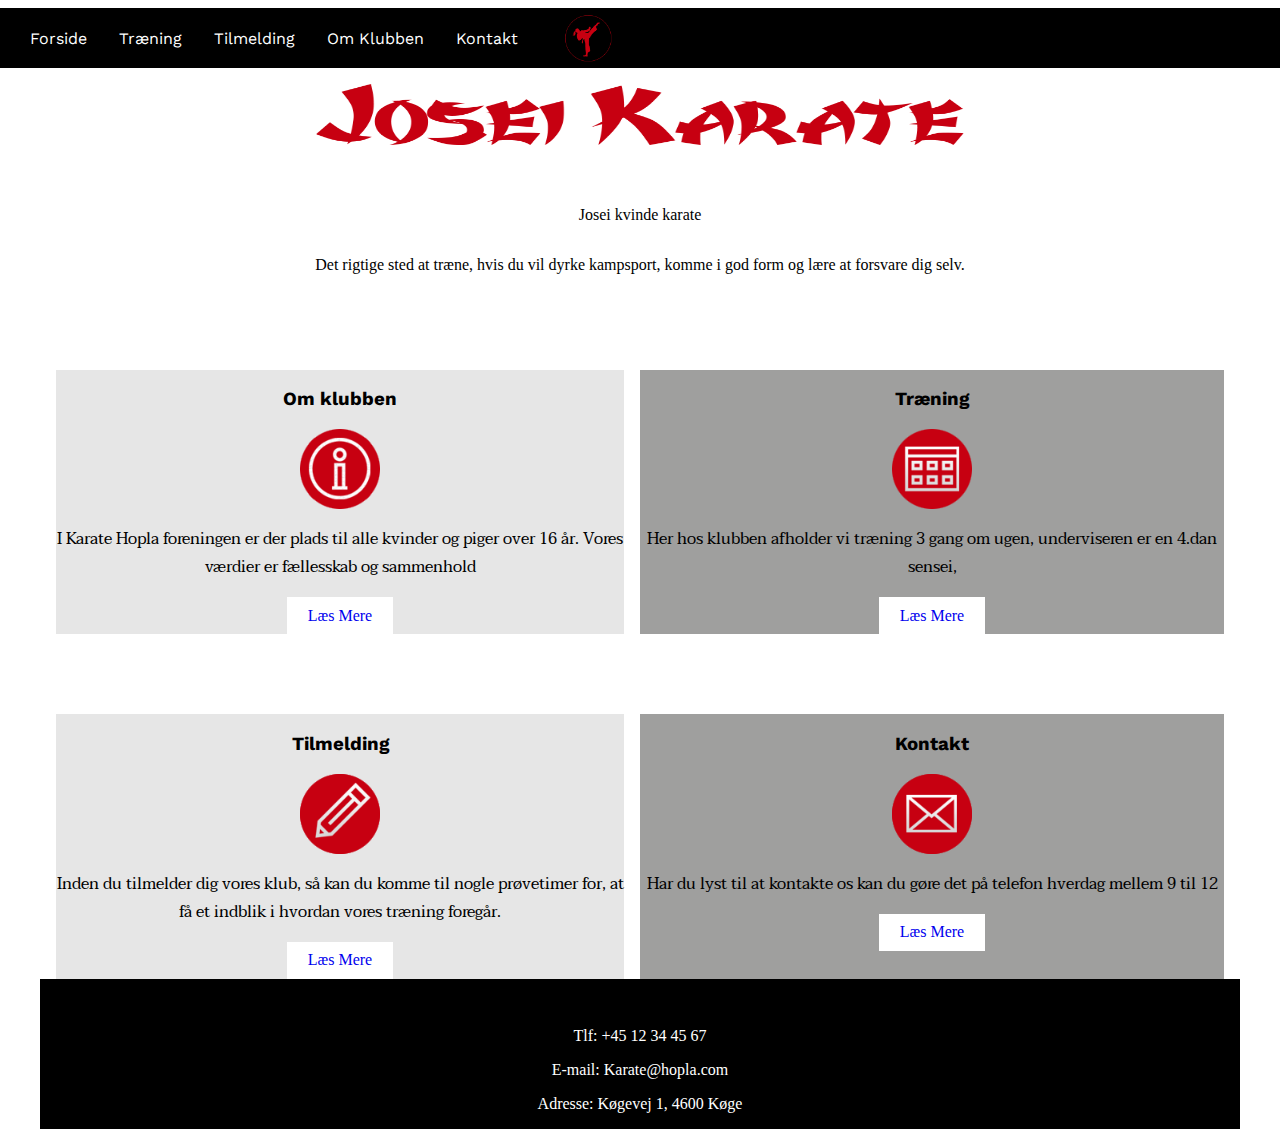
<file: index.html>
<!doctype html>
<html>
<head>
<meta charset="utf-8">
<meta name="viewport" content="width=device-width, initial-scale=1.0">
<link href="https://fonts.googleapis.com/css?family=Work+Sans&display=swap" rel="stylesheet">
<link href="https://fonts.googleapis.com/css?family=Taviraj&display=swap" rel="stylesheet">
<title>Josei Karate</title>
<link href="skabelon.css" rel="stylesheet" type="text/css">
</head>

<body>

	<div id="wrapper">

	<nav>
		<ul>

			<li> <a href="index.html">Forside</a>	</li>
			<li> <a href="Sites/treaning.html">Træning</a>	</li>
			<li> <a href="Sites/tildmelding.html">Tilmelding</a>   </li>
			<li> <a href="Sites/Omklubben.html">Om Klubben</a>	</li>
			<li> <a href="Sites/kontact.html">Kontakt</a>	</li>


		</ul>
		<img class="topicon" src="Sites/pictures/karate_logo.png" alt="top icon" width="60" height="60">
	</nav>

	<header>

		<img src="Sites/pictures/Logo_Name_v2.png" alt=" Joesai Karate ">

	</header>


<p class="index_text1">Josei kvinde karate</p>
<p class="index_text2">Det rigtige sted at træne, hvis du vil dyrke kampsport, komme i god form og lære at forsvare dig selv.</p>

	<!-- text.. -->
	<!-- some type of image.. -->

	<!-- Box container -->
	<section class="boxes">

			<div class="box_lightgray">
				<h3 class="box_header">Om klubben</h3>
				<img class="boxicon" src="Sites/pictures/icon-om-klubben.png" alt="top icon" width="80" height="80">
				<p class="boxtext">I Karate Hopla foreningen er der plads til alle kvinder og piger over 16 år. Vores værdier er fællesskab og sammenhold</p>
				<a href="#" class="boxbottom">Læs Mere</a>
			</div>

			<div class="box_gray">
				<h3 class="box_header">Træning</h3>
				<img class="boxicon" src="Sites/pictures/traning.png" alt="top icon" width="80" height="80">
				<p class="boxtext">Her hos klubben afholder vi træning 3 gang om ugen, underviseren er en 4.dan sensei,</p>
				<a href="#" class="boxbottom">Læs Mere</a>
			</div>


			<div class="box_lightgray">
				<h3 class="box_header">Tilmelding</h3>
				<img class="boxicon" src="Sites/pictures/tilmeldning.png" alt="top icon" width="80" height="80">
				<p class="boxtext">Inden du tilmelder dig vores klub, så kan du komme til nogle prøvetimer for, at få et indblik i hvordan vores træning foregår.</p>
				<a href="#" class="boxbottom">Læs Mere</a>
			</div>


			<div class="box_gray">
				<h3 class="box_header">Kontakt</h3>
				<img class="boxicon" src="Sites/pictures/kontakt.png" alt="top icon" width="80" height="80">
				<p class="boxtext">Har du lyst til at kontakte os kan du gøre det på telefon hverdag mellem 9 til 12</p>
				<a href="#" class="boxbottom">Læs Mere</a>
			</div>
			</section>
		<!--
		<aside><h2>ASIDE</h2></aside>
-->
	<footer>
		<footer>
		<p class="footerkontakt">Tlf: +45 12 34 45 67</p>
		<p class="footerkontakt">E-mail: Karate@hopla.com</p>
		<p class="footerkontakt">Adresse: Køgevej 1, 4600 Køge</p>
	</footer>
	</footer>


	</div> <!-- END WRAPPER-->
</body>
</html>
</file>
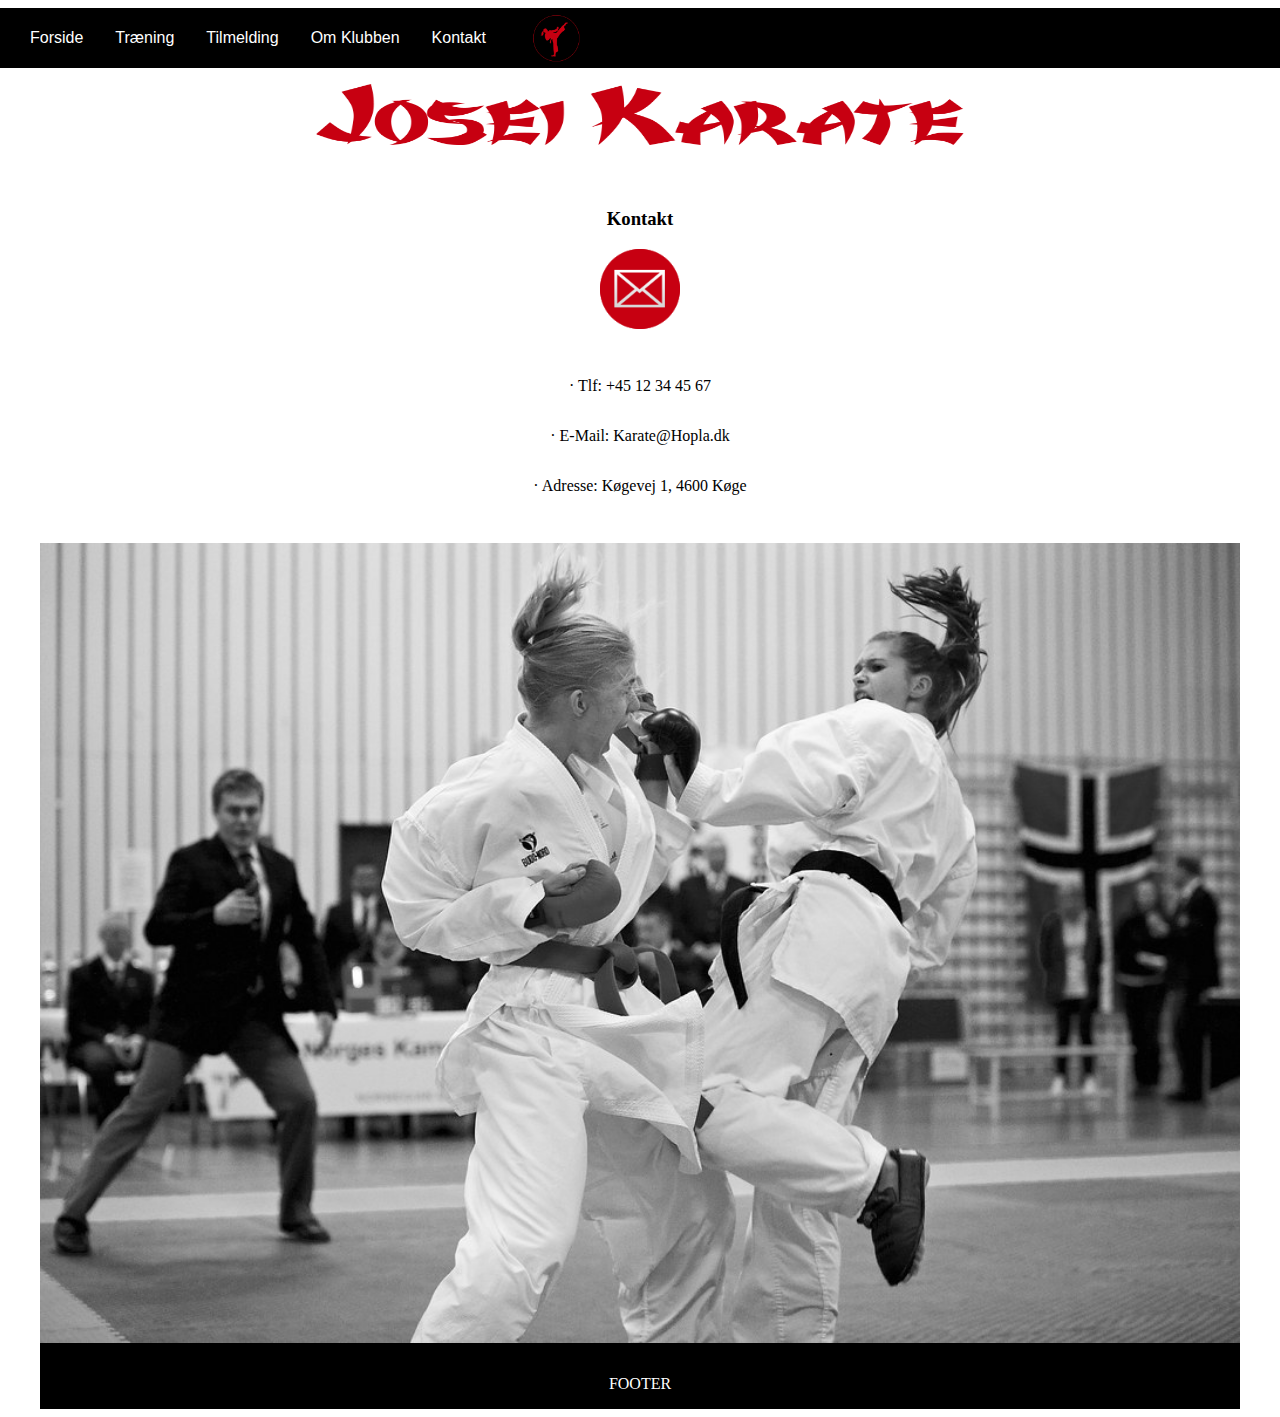
<file: Sites/kontakt.html>
<!doctype html>
<html>
<head>
<meta charset="utf-8">
<meta name="viewport" content="width=device-width, initial-scale=1.0">
<title>Josei Karate</title>
<link href="../skabelon.css" rel="stylesheet" type="text/css">
</head>

<body>

	<div id="wrapper">

	<nav>
		<ul>

			<li> <a href="../index.html">Forside</a>	</li>
			<li> <a href="treaning.html">Træning</a>	</li>
			<li> <a href="tildmelding.html">Tilmelding</a>   </li>
			<li> <a href="Omklubben.html">Om Klubben</a>	</li>
			<li> <a href="kontakt.html">Kontakt</a>	</li>

		</ul>
		<img class="topicon" src="pictures/karate_logo.png" alt="top icon" width="60" height="60">
	</nav>

	<header>
		<img src="pictures/Logo_Name_v2.png" alt=" Joesai Karate ">
	</header>
	<!-- text.. -->
	<!-- some type of image.. -->

	<!-- Box container -->
	<section class="boxes_kontact">


				<h3>Kontakt</h3>
				<img class="boxicon" src="pictures/bottomicon.png" alt="top icon" width="80" height="80">
				<p>
<p>· Tlf: +45 12 34 45 67 </p>
<p>· E-Mail: Karate@Hopla.dk </p>
<p>· Adresse: Køgevej 1, 4600 Køge </p>
</p>
				<img src="pictures/karate2.jpg" alt="karate2" width="100%">


			</section>
		<!--
		<aside><h2>ASIDE</h2></aside>
-->
	<footer>
		<p>FOOTER</p>
	</footer>


	</div> <!-- END WRAPPER-->
</body>
</html>
</file>
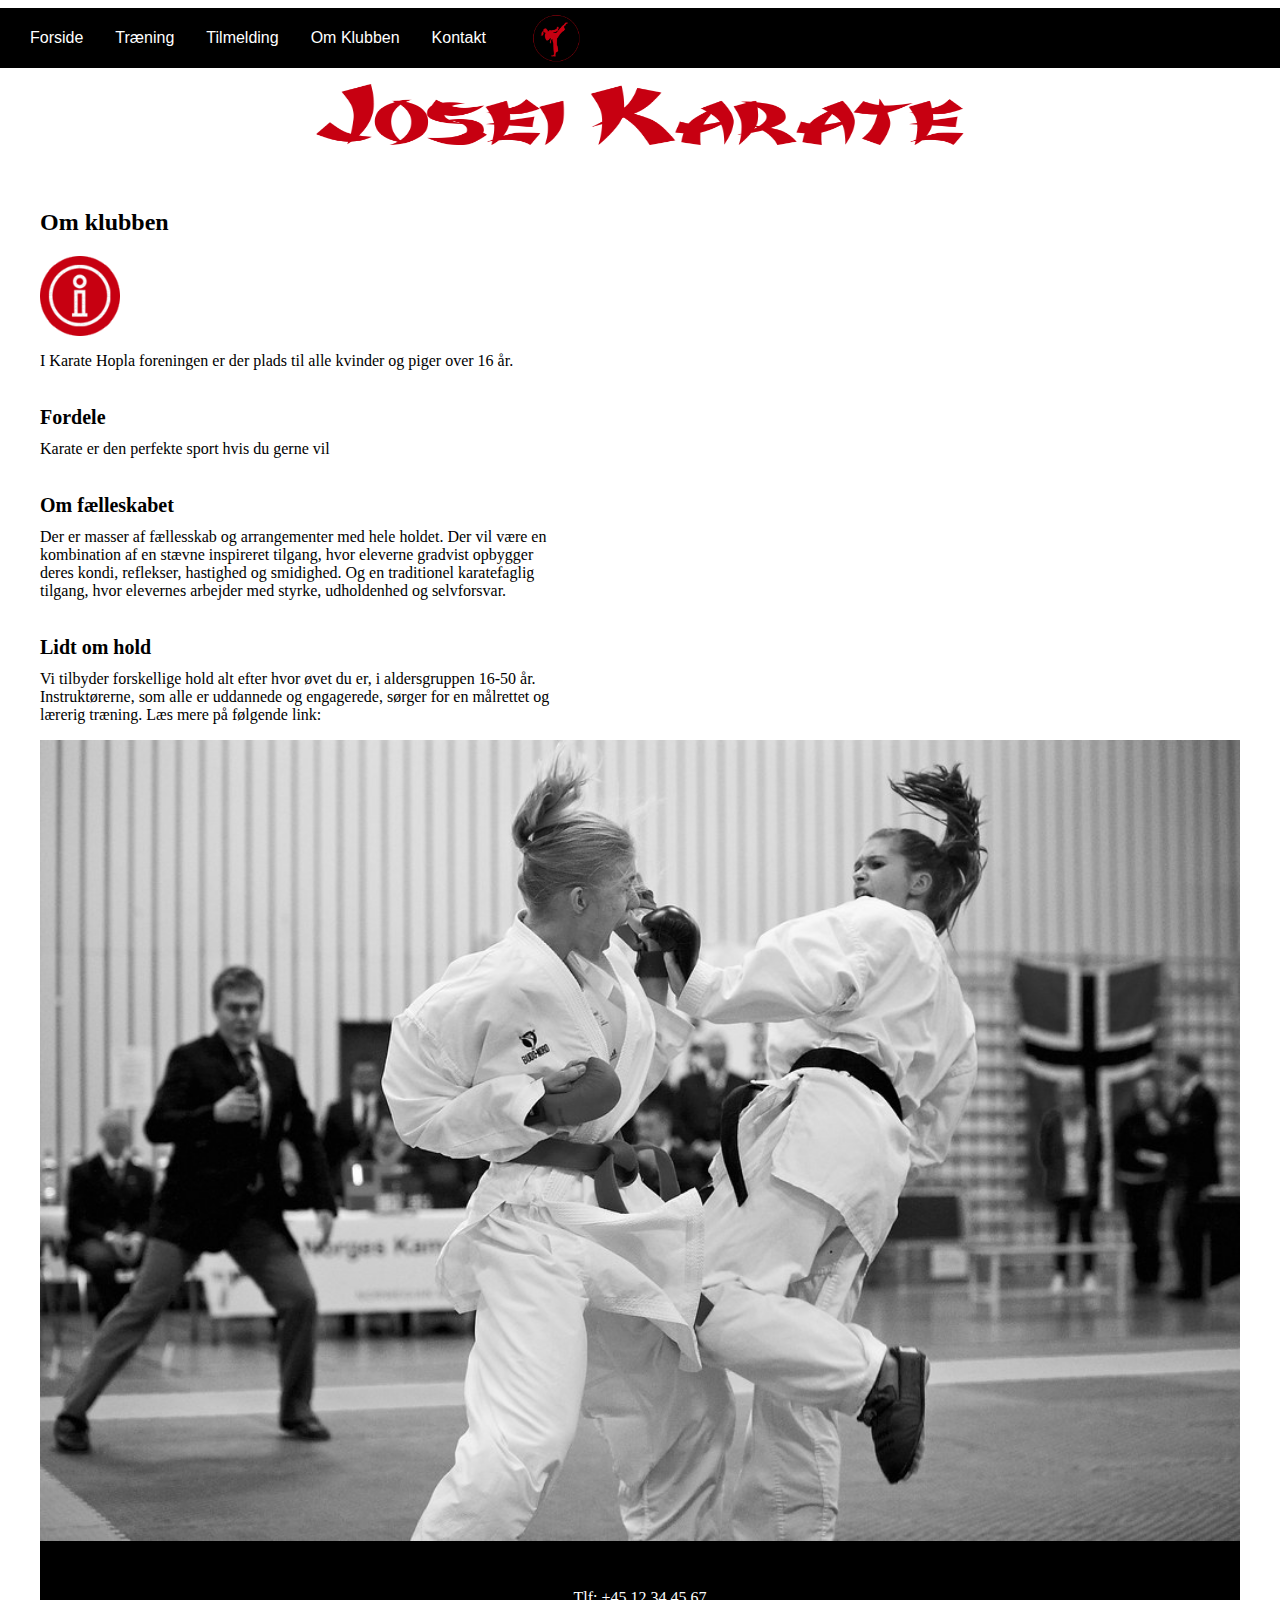
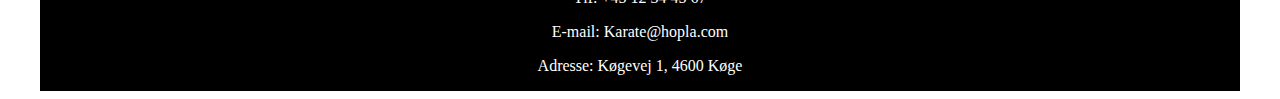
<file: Sites/Omklubben.html>
<!doctype html>
<html>
<head>
<meta charset="utf-8">
<meta name="viewport" content="width=device-width, initial-scale=1.0">
<title>Josei Karate</title>
<link href="../skabelon.css" rel="stylesheet" type="text/css">
</head>

<body>

	<div id="wrapper">

	<nav>
		<ul>

			<li> <a href="../index.html">Forside</a>	</li>
			<li> <a href="treaning.html">Træning</a>	</li>
			<li> <a href="tildmelding.html">Tilmelding</a>   </li>
			<li> <a href="Omklubben.html">Om Klubben</a>	</li>
			<li> <a href="kontakt.html">Kontakt</a>	</li>


		</ul>
		<img class="topicon" src="pictures/karate_logo.png" alt="top icon" width="60" height="60" >
	</nav>

	<header>
				<img src="pictures/Logo_Name_v2.png" alt=" Joesai Karate ">
	</header>
	<!-- text.. -->
	<!-- some type of image.. -->

	<!-- Box container -->
	<section class="boxes_omklubben">


				<h2> Om klubben</h2>
				<img class="boxicon" src="pictures/icon-om-klubben.png" alt="top icon" width="80" height="80">
				<p>
				I Karate Hopla foreningen er der plads til alle kvinder
				og piger over 16 år.
			 </p>
			 <p class="thick">Fordele</p>
		   <p  class="text_box">Karate er den perfekte sport hvis du gerne vil

			 <p class="thick">Om fælleskabet</p>
				<p  class="text_box">Der er masser af fællesskab og arrangementer
				med hele holdet.  Der vil være en kombination af en
				stævne inspireret tilgang, hvor eleverne gradvist
				opbygger deres kondi, reflekser, hastighed og
				smidighed. Og en traditionel karatefaglig tilgang, hvor
				elevernes arbejder med styrke, udholdenhed og
				selvforsvar.</p>

				<p class="thick">Lidt om hold</p>
				<p  class="text_box">Vi tilbyder forskellige hold alt efter hvor øvet du er, i
				aldersgruppen 16-50 år. Instruktørerne, som alle er
				uddannede og engagerede, sørger for en målrettet og
				lærerig træning.
				Læs mere på følgende link:</p>







				<img src="pictures/karate2.jpg" alt="karate2" width="100%">


			</section>
		<!--
		<aside><h2>ASIDE</h2></aside>
-->
	<footer>
		<footer>
		<p class="footerkontakt">Tlf: +45 12 34 45 67</p>
		<p class="footerkontakt">E-mail: Karate@hopla.com</p>
		<p class="footerkontakt">Adresse: Køgevej 1, 4600 Køge</p>
	</footer>
	</footer>


	</div> <!-- END WRAPPER-->
</body>
</html>
</file>
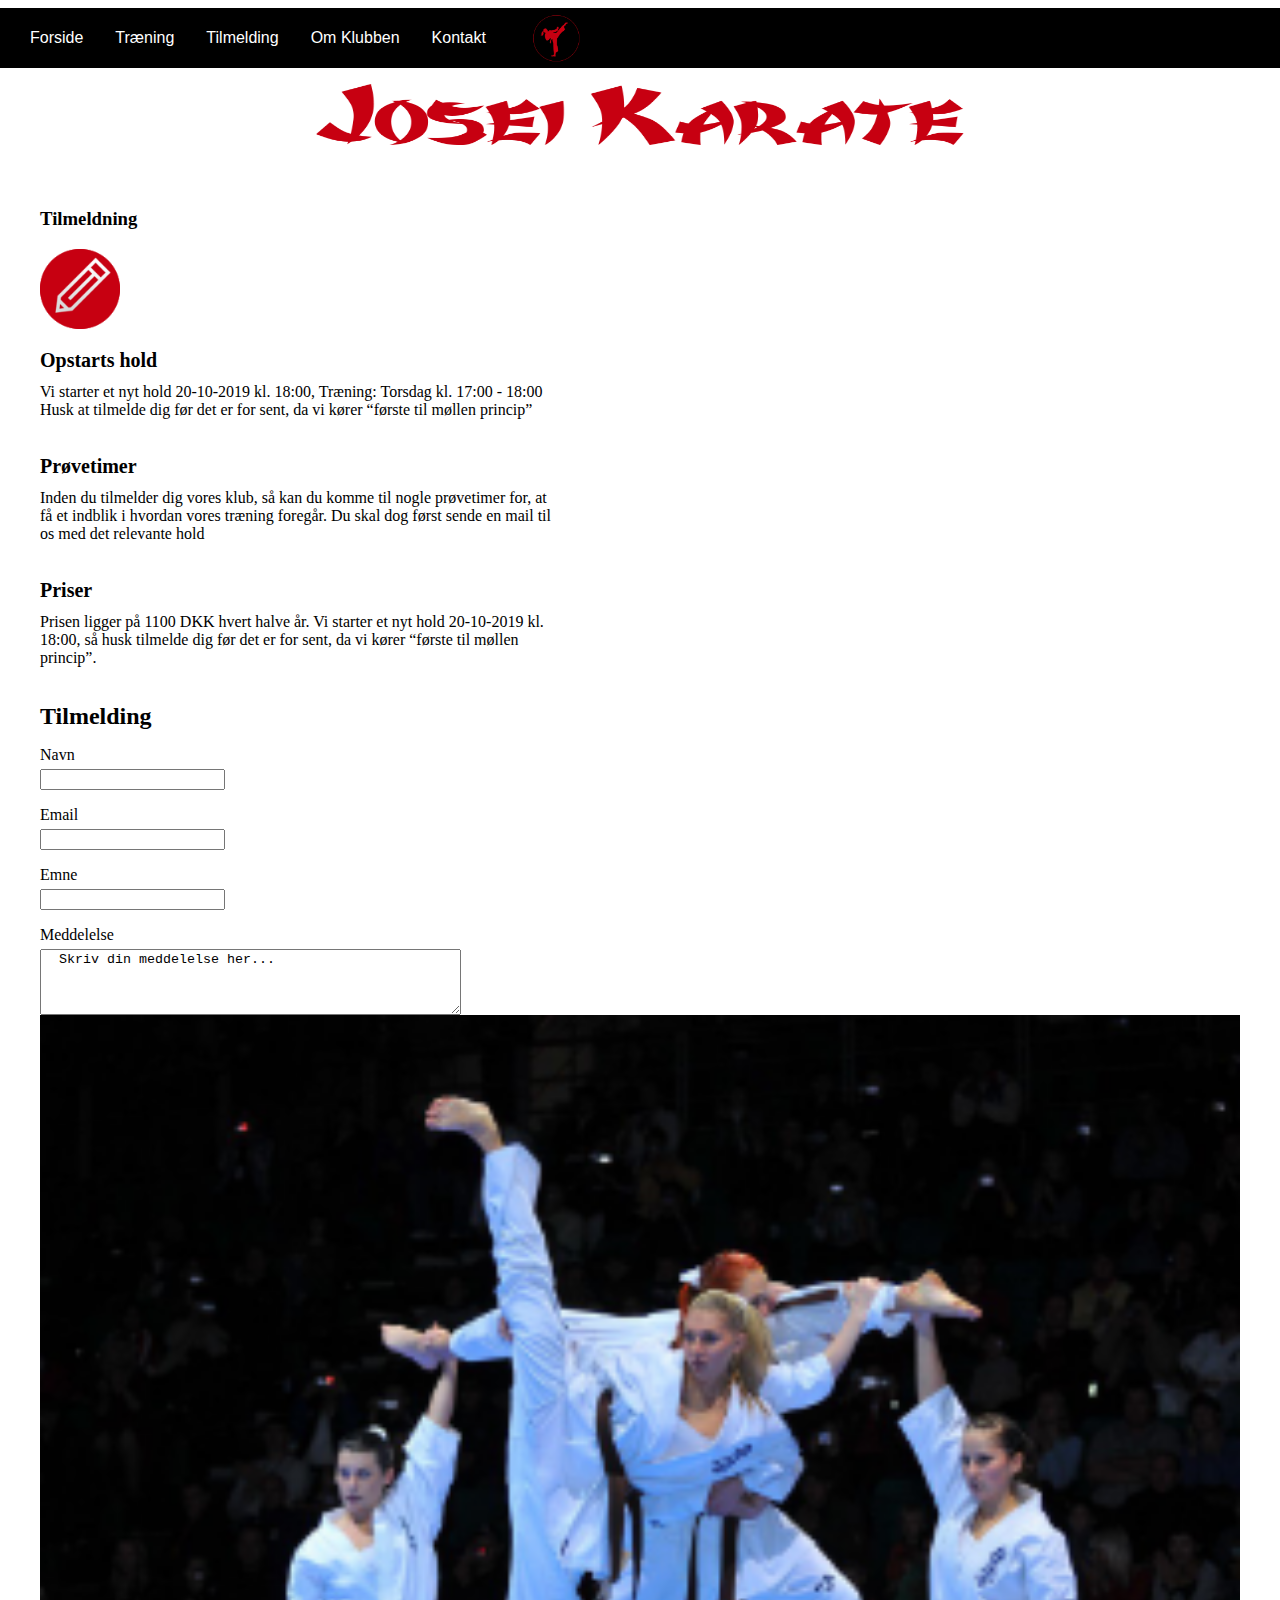
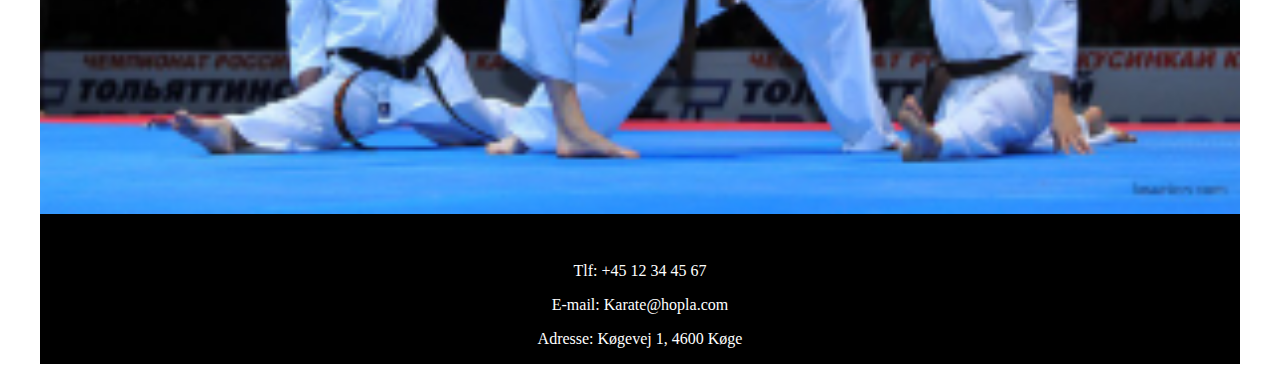
<file: Sites/tildmelding.html>
<!doctype html>
<html>
<head>
<meta charset="utf-8">
<meta name="viewport" content="width=device-width, initial-scale=1.0">
<title>Josei Karate</title>
<link href="../skabelon.css" rel="stylesheet" type="text/css">
</head>

<body>

	<div id="wrapper">

	<nav>
		<ul>

			<li> <a href="../index.html">Forside</a>	</li>
			<li> <a href="treaning.html">Træning</a>	</li>
			<li> <a href="tildmelding.html">Tilmelding</a>   </li>
			<li> <a href="Omklubben.html">Om Klubben</a>	</li>
			<li> <a href="kontakt.html">Kontakt</a>	</li>


		</ul>
		<img class="topicon" src="pictures/karate_logo.png" alt="top icon" width="60" height="60">
	</nav>

	<header>
				<img src="pictures/Logo_Name_v2.png" alt=" Joesai Karate ">
	</header>
	<!-- text.. -->
	<!-- some type of image.. -->

	<!-- Box container -->
	<section class="boxes_tilmelding">


				<h3>Tilmeldning</h3>
				<img class="boxicon" src="pictures/tilmeldning.png" alt="top icon" width="80" height="80">
				<p class="thick">Opstarts hold</p>
				<p class="text_box">Vi starter et nyt hold 20-10-2019 kl. 18:00,
				Træning: Torsdag kl. 17:00 - 18:00
				Husk at tilmelde dig før det er for sent, da vi kører
				“første til møllen princip”
				</p>
				<p class="thick">Prøvetimer</p>
				<p class="text_box">Inden du tilmelder dig vores klub, så kan du komme til
				nogle prøvetimer for, at få et indblik i hvordan vores
				træning foregår. Du skal dog først sende en mail til os
				med det relevante hold
				</p>
				<p class="thick">Priser</p>
				<p class="text_box">Prisen ligger på 1100 DKK hvert halve år.
				Vi starter et nyt hold 20-10-2019 kl. 18:00,
				så husk tilmelde dig før det er for sent, da vi kører
				“første til møllen princip”.
				</p>
<h2 class="space">Tilmelding</h2>

<p class="space2">Navn</p>
<input rows="1" cols="20" name="Besked" form="usrform"> </input>

<p class="space2">Email</p>
<input rows="1" cols="20" name="Besked" form="usrform"> </input>

<p class="space2">Emne</p>
<input rows="1" cols="20" name="Besked" form="usrform"> </input>

<p class="space2">Meddelelse</p>
<textarea rows="4" cols="50" name="Meddelelse" form="usrform">
  Skriv din meddelelse her...</textarea>


				<img src="pictures/karate5.png" alt="karate5" width="100%">


			</section>
		<!--
		<aside><h2>ASIDE</h2></aside>
-->
	<footer>
		<footer>
		<p class="footerkontakt">Tlf: +45 12 34 45 67</p>
		<p class="footerkontakt">E-mail: Karate@hopla.com</p>
		<p class="footerkontakt">Adresse: Køgevej 1, 4600 Køge</p>
	</footer>
	</footer>


	</div> <!-- END WRAPPER-->
</body>
</html>
</file>
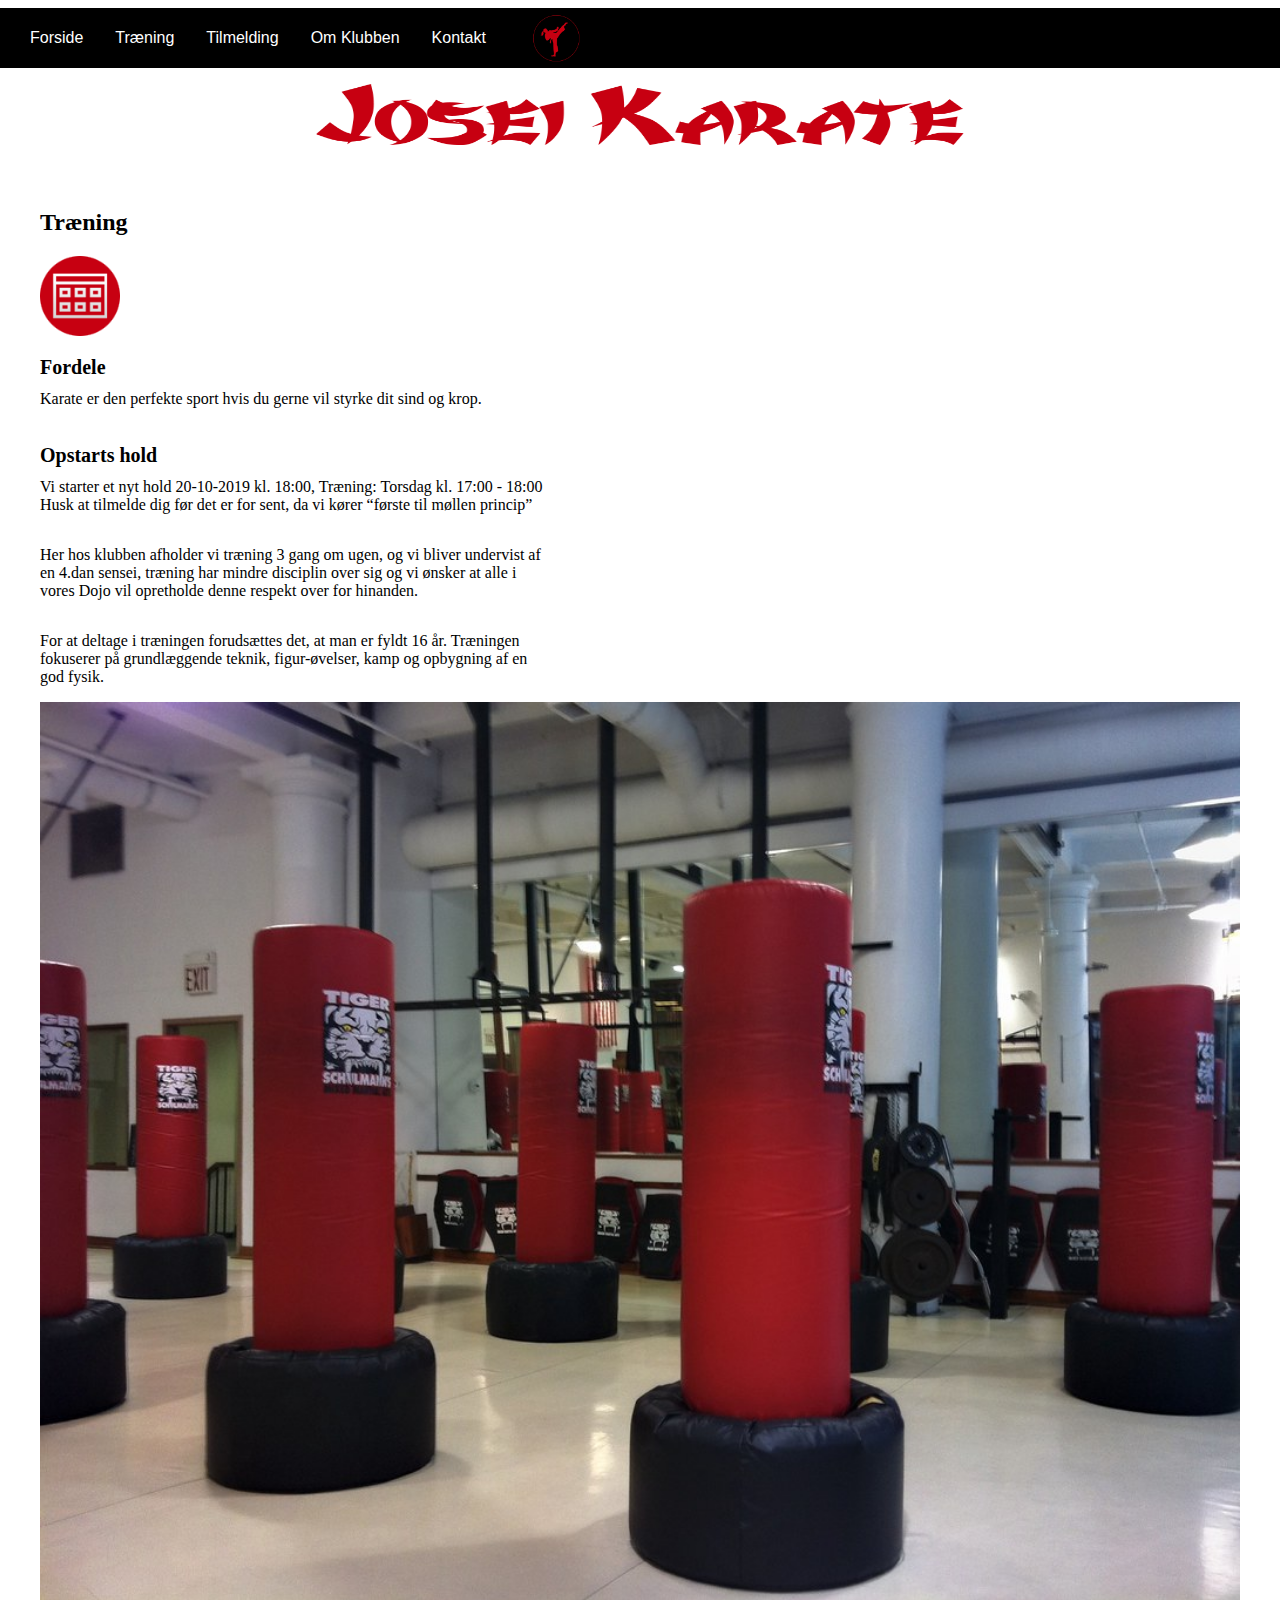
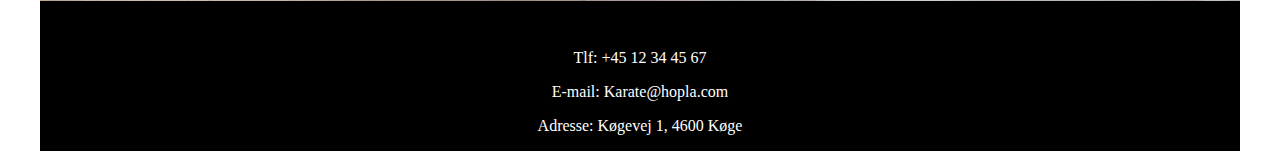
<file: Sites/treaning.html>
<!doctype html>
<html>
<head>
<meta charset="utf-8">
<meta name="viewport" content="width=device-width, initial-scale=1.0">
<title>Josei Karate</title>
<link href="../skabelon.css" rel="stylesheet" type="text/css">
</head>

<body>

	<div id="wrapper">

	<nav>
		<ul>

			<li> <a href="../index.html">Forside</a>	</li>
			<li> <a href="treaning.html">Træning</a>	</li>
			<li> <a href="tildmelding.html">Tilmelding</a>   </li>
			<li> <a href="Omklubben.html">Om Klubben</a>	</li>
			<li> <a href="kontakt.html">Kontakt</a>	</li>


		</ul>
		<img class="topicon" src="pictures/karate_logo.png" alt="top icon" width="60" height="60">
	</nav>

	<header>
				<img src="pictures/Logo_Name_v2.png" alt=" Joesai Karate ">
	</header>
	<!-- text.. -->
	<!-- some type of image.. -->

	<!-- Box container -->
	<section class="boxes_traening">


				<h2>Træning</h2>
				<img class="boxicon" src="pictures/traning.png" alt="top icon" width="80" height="80">
				<p class="thick">Fordele</p>
				<p  class="text_box">Karate er den perfekte sport hvis du gerne vil
				styrke dit sind og krop.</p>

				<p class="thick">Opstarts hold</p>
				<p  class="text_box">Vi starter et nyt hold 20-10-2019 kl. 18:00,
				Træning: Torsdag kl. 17:00 - 18:00
				Husk at tilmelde dig før det er for sent, da vi kører
				“første til møllen princip”</p>


				<p  class="text_box">Her hos klubben afholder vi træning 3 gang om ugen,
				og vi bliver undervist af en 4.dan sensei, træning har
				mindre disciplin over sig og vi ønsker at alle i vores
				Dojo vil opretholde denne respekt over for hinanden. </p>

				<p  class="text_box">For at deltage i træningen forudsættes det, at man er
				fyldt 16 år. Træningen fokuserer på grundlæggende
				teknik, figur-øvelser, kamp og opbygning af en god fysik.
				</p>
				<img src="pictures/karate3.jpg" alt="karate2" width="100%">


			</section>
		<!--
		<aside><h2>ASIDE</h2></aside>
-->
	<footer>
		<footer>
		<p class="footerkontakt">Tlf: +45 12 34 45 67</p>
		<p class="footerkontakt">E-mail: Karate@hopla.com</p>
		<p class="footerkontakt">Adresse: Køgevej 1, 4600 Køge</p>
	</footer>
	</footer>


	</div> <!-- END WRAPPER-->
</body>
</html>
</file>
<file: skabelon.css>
@charset "utf-8";
/* CSS Document */
/*
#000000 SORT
#FFFFFF Hvid
#C70011 RØD
#E6E6E6 Lysegrå
#9F9F9E Mørke grå
*/
	body {
	  background-color: white;
	}

	#wrapper {
		display: grid;
		grid-template-columns: repeat(4, 1fr);
		grid-column-gap: 0.75em;
		margin: 0 2em;
	}

/* navigation grid range*/
	nav {
		grid-column: 1/5;
		display: flex;
		align-items: center;
		background: black;
		margin: 0 -50px 0 -50px;
	}

/* Nav links styling */
nav ul{
		display:flex;
    list-style-type: none;
		vertical-align: middle;

}

nav ul li:first-of-type {
  margin-left: 0;
}

nav ul li a {
	text-decoration: none;
	color: white;
	font-family: 'Work Sans', sans-serif;
}

	nav ul li {
  	grid-column: 4/5;
	display: flex;
	align-items: center;
	justify-content: center;
	margin-left: 32px;
}

.index_text1 {
	grid-column: 1/5;
	text-align: center;
}

.index_text2 {
	grid-column: 1/5;
	text-align: center;
}
/* ikke i stand til at få menu og billde på linje */

.topicon {
 /*float: right; /* virker ikke med flex*/
   margin-left: 40px;
}


header{
	grid-column: 1/5;
	background-color: white;
	text-align: center;
	margin: 0 -3em;
}


header img {
padding: 1rem 0 1rem 0;
width: 50%;
height: 50%

}

section{
	grid-column: 1/5;
	background-color: white; /*grå margin*/
	display: flex;
}

/* flex felt for indehold*/
.boxes {
	display: flex;
	flex-direction: column;
	align-content: center;
	margin-top: 5rem;
}

/* hovedmenu class - boxes  */
.boxtext {
	text-align: center;
	font-family: 'Taviraj', serif;

	}
.box_header {
font-family: 'Work Sans', sans-serif;
}
.box_lightgray {
	display:flex;
	align-content: center;
  align-items: center;
	flex-direction: column;
	background-color: #E6E6E6 /* box colour */;
	margin : 0 1rem  0 1rem;
}

.box_gray{
	margin : 5rem 1rem  0 1rem;
	display:flex;
	flex-direction: column;
	align-items: center;
	background-color: #9F9F9E /* box colour */
}

.box_lightgray {
	display:flex;
	flex-direction: column;
	align-items: center;
	background-color: #E6E6E6 /* box colour */;
	margin : 5rem 1rem  0 1rem;

}

.box_gray {
	margin : 5rem 1rem  3rem 1rem;
	display:flex;
	flex-direction: column;
	align-items: center;
	background-color: #9F9F9E;  /* box colour */
}



/* box bottom */
.boxbottom{
	padding: 0.rem 1.3rem;
	text-decoration: none;
	border: 0;
	/* background-color: white;	/* læs mere - colour */
}

/* topicon movment */


/* Images */
.boxicon {
	/*idth: 100%;*/

}

footer{
 padding-top: 1rem;
	/* lave grid og sæt ting up ? grid til flex ?*/
	grid-column: 1/5;
	background-color: black;
	text-align: center;

}
footer p {
color: #FFFFFF;


}

.boxes_omklubben{
	display:flex;
	align-content: center;
	align-items: center;
	flex-direction: column;
	text-align: center;
	background-color: #fff /* box colour */;
}

.boxes_kontact{
	display:flex;
	align-content: center;
	align-items: center;
	flex-direction: column;
	text-align: center;
	background-color: #fff /* box colour */;
}

.boxes_traening{
	grid-column: 1/5;
	display:flex;
	align-items: flex-start;
	flex-direction: column;
	text-align: left;
	background-color: #fff; /* box colour */;
}

.boxes_tilmelding {
	grid-column: 1/5;
	display:flex;
	align-items: flex-start;
	flex-direction: column;
	text-align: left;
	background-color: #fff /* box colour */;
	

}


p.thick{
	font-weight: bold;
	margin-bottom: -10px;
	font-size: 20px;
	text-align: left;
	margin-bottom: -5px;

}




@media only screen and (min-width: 600px) {
body {
background-color: white;
}

#wrapper {
	display: grid;
	grid-template-columns: repeat(12, 1fr);
	grid-column-gap: 0.75em;
	margin: 0 2em;
}

nav {
	grid-column: 1/13;

}

/* Nav links styling */

nav ul li {
display: inline-flex;
/*vertical-align: middle;*/

}
/* ikke i stand til at få menu og billde på linje*/
.topicon {
float: right;

}

header{
grid-column: 1/13;
background-color: white;
text-align: center;
margin: 0 -3em;

}

.index_text1 {
	grid-column: 1/13;
	text-align: center;
}

.index_text2 {
	grid-column: 1/13;
	text-align: center;
}

section{
grid-column: 1/13;
background-color: white;
display: grid;
grid-template-columns: 50% 50%
/*justify-content: center;*/
}

/* flex felt for indehold*/
.boxes{
display: grid;
margin-top: 0rem;

}

/* hovedmenu class - boxes  */

.box_omklubben {
display:flex;
align-content: center;
align-items: center;
flex-direction: column;
background-color: #AA3AA9
}

.box_træning{
margin-top: 0;
display:flex;
flex-direction: column;
align-items: center;
background-color: #AA3AA9
}

.box_tilmelding {
margin-top: 5rem;
display:flex;
flex-direction: column;
align-items: center$;
margin-bottom: 3rem;
background-color: #AA3AA9;

}
p.text_box
{
	width: 32em;
	
	
}
.box_kontact {
margin-top: 5rem;
display:flex;
flex-direction: column;
align-items: center;
margin-bottom: 3rem;
background-color: #AA3AA9
}


/* box bottom */
.boxbottom{
padding: 0.6rem 1.3rem;
text-decoration: none;
border: 0;
background-color: white;
}

/* topicon movment */


/* Images */
.boxicon {
/*idth: 100%;*/
}


.box_gray {
	margin : 5rem 1rem 0 0 ;
	display:flex;
	flex-direction: column;
	align-items: center;
	background-color: #9F9F9E;  /* box colour */
}


.boxes_omklubben{
	grid-column: 1/13;
	display:flex;

	align-items: flex-start;
	flex-direction: column;
	text-align: left;
	background-color: #fff /* box colour */;
}

.boxes_kontact{
	grid-column: 1/13;
	display:flex;
	align-content: center;
	align-items: center;
	flex-direction: column;
	text-align: center;
	background-color: #fff /* box colour */;
}

.boxes_traening{
	grid-column: 1/13;
	display:flex;
	align-items: flex-start;
	flex-direction: column;
	text-align: left;
	background-color: #fff /* box colour */;
}


.boxes_tilmelding {
	grid-column: 1/13;
	display:flex;
	align-items: flex-start;
	flex-direction: column;
	text-align: left;
	background-color: #fff /* box colour */;

}



/* text styling */


.space {
	margin-bottom	: 0px;
}

footer{
padding-top: 1rem;
grid-column: 1/13;
background-color: black;
}

p.space2 {
	margin-bottom: 5px;
}
</file>
